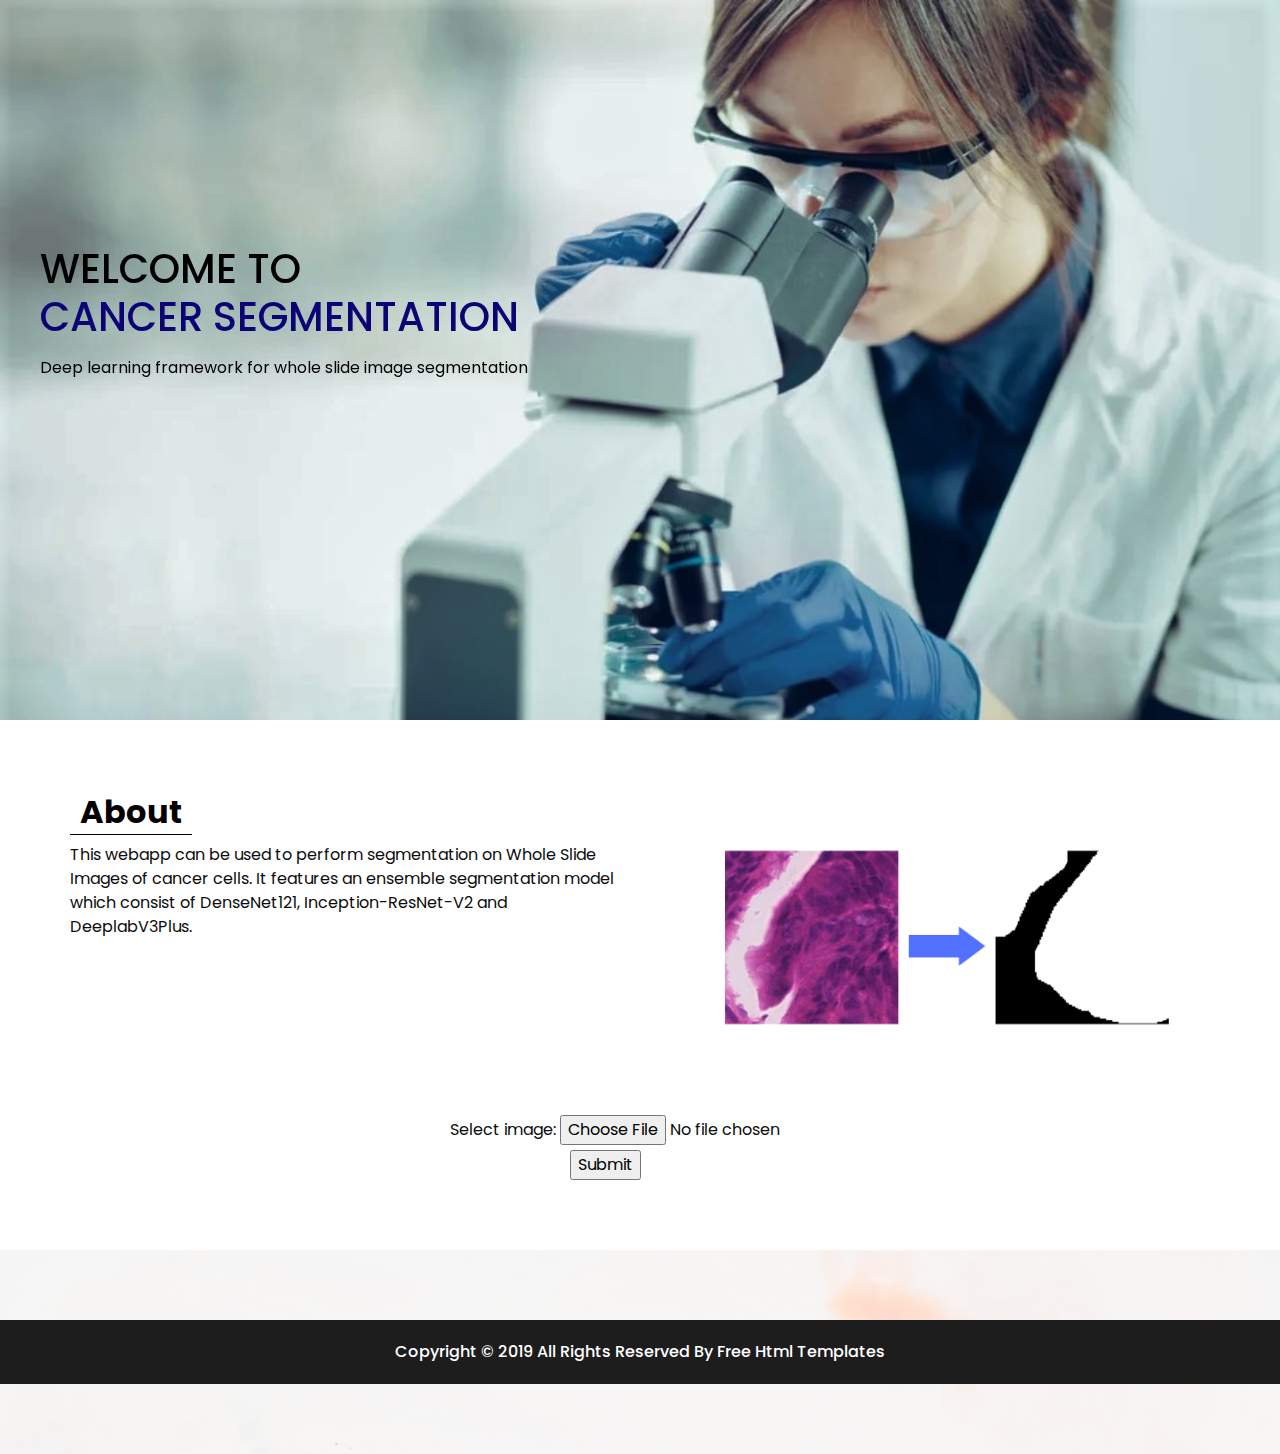
<file: fregg-html/index.html>
<!DOCTYPE html>
<html>

<head>
  <!-- Basic -->
  <meta charset="utf-8" />
  <meta http-equiv="X-UA-Compatible" content="IE=edge" />
  <!-- Mobile Metas -->
  <meta name="viewport" content="width=device-width, initial-scale=1, shrink-to-fit=no" />
  <!-- Site Metas -->
  <meta name="keywords" content="" />
  <meta name="description" content="" />
  <meta name="author" content="" />

  <title>Fregg</title>

  <!-- slider stylesheet -->
  <link rel="stylesheet" type="text/css"
    href="https://cdnjs.cloudflare.com/ajax/libs/OwlCarousel2/2.1.3/assets/owl.carousel.min.css" />


  <!-- font wesome stylesheet -->
  <link rel="stylesheet" href="https://maxcdn.bootstrapcdn.com/font-awesome/4.3.0/css/font-awesome.min.css">

  <!-- bootstrap core css -->
  <link rel="stylesheet" type="text/css" href="css/bootstrap.css" />

  <!-- fonts style -->
  <link href="https://fonts.googleapis.com/css?family=Poppins:400,600,700&display=swap" rel="stylesheet">
  <!-- Custom styles for this template -->
  <link href="css/style.css" rel="stylesheet" />
  <!-- responsive style -->
  <link href="css/responsive.css" rel="stylesheet" />
</head>

<body>
  <div class="hero_area">
    <!-- header section strats -->
    <header class="header_section">
    </header>
    <section class=" slider_section position-relative">
      <div id="carouselExampleIndicators" class="carousel slide" data-ride="carousel">
        <div class="carousel-inner">
          <div class="carousel-item active">
            <div class="container">
              <div class="row">
                <div class="col-md-7">
                  <div class="detail-box">
                    <div>
                      <h1>
                        Welcome To <br>
                        <span>
                          Cancer Segmentation
                        </span>
                      </h1>
                      <p>
                      Deep learning framework for whole slide image segmentation
                      </p>
                    </div>
                  </div>
                </div>
              </div>
            </div>
          </div>
        </div>
      </div>
    </section>
    <!-- end slider section -->
  </div>

  <!-- about section -->

  <section class="about_section layout_padding">
    <div class="container">
      <div class="row">
        <div class="col-md-6">
          <div class="detail-box">
            <div class="heading_container">
              <h2>
                About
              </h2>
            </div>
            <p>
              This webapp can be used to perform segmentation on Whole Slide Images of cancer cells. It features an 
              ensemble segmentation model which consist of DenseNet121, Inception-ResNet-V2 and DeeplabV3Plus.
            </p>
          </div>
        </div>
        <div class="col-md-6">
          <div class="img-box">
            <img src="images/demo.png" alt="">
          </div>
        </div>
      </div>
    </div>
    <div class="upload">
      <form action="/action_page.php">
        <label for="img">Select image:</label>
        <input type="file" id="img" name="img" accept="image/*"><br>
        <input style="margin-left:120px" type="submit">
      </form>
    </div>
  </section>
  <!-- end about section -->
  <div class="body_bg layout_padding">


  <section class="container-fluid footer_section">
    <p>
      Copyright &copy; 2019 All Rights Reserved By
      <a href="https://html.design/">Free Html Templates</a>
    </p>
  </section>
  <!-- footer section -->

  <script type="text/javascript" src="js/jquery-3.4.1.min.js"></script>
  <script type="text/javascript" src="js/bootstrap.js"></script>

</body>

</html>
</file>
<file: fregg-html/css/style.css>
body {
  font-family: 'Poppins', sans-serif;
  color: #0c0c0c;
  background-color: #ffffff;
}

.layout_padding {
  padding: 70px 0;
}

.layout_padding2 {
  padding: 45px 0;
}

.layout_padding2-top {
  padding-top: 45px;
}

.layout_padding2-bottom {
  padding-bottom: 45px;
}

.layout_padding-top {
  padding-top: 75px;
}

.layout_padding-bottom {
  padding-bottom: 75px;
}

.heading_container {
  display: -webkit-box;
  display: -ms-flexbox;
  display: flex;
}

.heading_container h2 {
  font-weight: bold;
  color: #050000;
  padding: 3px 10px;
  border-bottom: 1px solid #000000;
}

/*header section*/
.hero_area {
  height: 80vh;
  background-image: url(../images/cancer1.jpg);
  background-size: cover;
}

.sub_page .hero_area {
  height: auto;
}

.header_section .container-fluid {
  padding-right: 25px;
  padding-left: 25px;
}

.header_section .nav_container {
  margin: 0 auto;
}

.custom_nav-container.navbar-expand-lg .navbar-nav .nav-item .nav-link {
  padding: 10px 30px;
  color: #ffffff;
  text-align: center;
  text-transform: uppercase;
}

a,
a:hover,
a:focus {
  text-decoration: none;
}

a:hover,
a:focus {
  color: initial;
}

.btn,
.btn:focus {
  outline: none !important;
  -webkit-box-shadow: none;
          box-shadow: none;
}

.custom_nav-container .nav_search-btn {
  background-image: url(../images/search-icon.png);
  background-size: 22px;
  background-repeat: no-repeat;
  background-position-y: 7px;
  width: 35px;
  height: 35px;
  padding: 0;
  border: none;
}

.navbar-brand {
  display: -webkit-box;
  display: -ms-flexbox;
  display: flex;
  -webkit-box-align: center;
      -ms-flex-align: center;
          align-items: center;
}

.navbar-brand img {
  width: 20px;
  margin-right: 5px;
}

.navbar-brand span {
  font-size: 24px;
  font-weight: 700;
  color: #ffffff;
  text-transform: uppercase;
}

.custom_nav-container {
  z-index: 99999;
  padding: 15px 0;
}

.custom_nav-container .navbar-toggler {
  outline: none;
}

.custom_nav-container .navbar-toggler .navbar-toggler-icon {
  background-image: url(../images/menu.png);
  background-size: 55px;
}

/*end header section*/
/* slider section */
.slider_section {
  height: calc(100% - 80px);
  display: -webkit-box;
  display: -ms-flexbox;
  display: flex;
  -webkit-box-align: center;
      -ms-flex-align: center;
          align-items: center;
}

.slider_section .detail-box {
  color: #000000;
  margin-left: -30px;
}

.slider_section .detail-box h1 {
  text-transform: uppercase;
}

.slider_section .detail-box h1 span {
  color: #0c0475;
}

.slider_section .detail-box p {
  margin-top: 15px;
}

.slider_section .detail-box .btn-box {
  margin-top: 45px;
}

.slider_section .detail-box .btn-box a {
  display: inline-block;
  padding: 10px 45px;
  background-color: #e93f1a;
  color: #ffffff;
  -webkit-transition: all 0.3s;
  transition: all 0.3s;
  border: 1px solid transparent;
  border-radius: 5px;
}

.slider_section .detail-box .btn-box a:hover {
  background-color: transparent;
  border-color: #e93f1a;
  color: #e93f1a;
}

.slider_section #carouselExampleIndicators {
  width: 100%;
}

.slider_section .carousel-indicators {
  -webkit-box-orient: vertical;
  -webkit-box-direction: normal;
      -ms-flex-direction: column;
          flex-direction: column;
  color: #ffffff;
  -webkit-box-pack: justify;
      -ms-flex-pack: justify;
          justify-content: space-between;
  left: initial;
  width: 25px;
  height: 200%;
  margin: 0;
  bottom: 50%;
  right: 45px;
  -webkit-transform: translateY(50%);
          transform: translateY(50%);
}

.slider_section .carousel-indicators::before {
  content: "";
  position: absolute;
  top: 50%;
  left: 50%;
  width: 1px;
  height: 55%;
  background-color: #ffffff;
  -webkit-transform: translate(-50%, -50%);
          transform: translate(-50%, -50%);
}

.slider_section .carousel-indicators span {
  margin: 0 2px;
}

.slider_section .carousel-indicators li {
  text-indent: unset;
  margin: 0;
  border: none;
  opacity: 1;
  background-color: transparent;
  width: auto;
  height: auto;
}

.slider_section .carousel-indicators li.active {
  color: #e93f1a;
}

.slider_section .custom_carousel-control {
  position: absolute;
  top: 50%;
  left: 25px;
  width: 105px;
  -webkit-transform: translateY(-50%);
          transform: translateY(-50%);
}

.slider_section .custom_carousel-control .carousel-control-prev,
.slider_section .custom_carousel-control .carousel-control-next {
  margin: 10px 0;
  position: relative;
  width: 45px;
  height: 45px;
  border: none;
  opacity: 1;
  background-repeat: no-repeat;
  background-size: 8px;
  background-position: center;
  background-color: #e8e8e8;
  border-radius: 100%;
}

.slider_section .custom_carousel-control .carousel-control-prev:hover,
.slider_section .custom_carousel-control .carousel-control-next:hover {
  background-color: #e93f1a;
}

.slider_section .custom_carousel-control .carousel-control-prev {
  background-image: url(../images/prev.png);
}

.slider_section .custom_carousel-control .carousel-control-prev:hover {
  background-image: url(../images/prev-white.png);
}

.slider_section .custom_carousel-control .carousel-control-next {
  background-image: url(../images/next.png);
}

.slider_section .custom_carousel-control .carousel-control-next:hover {
  background-image: url(../images/next-white.png);
}

/* end slider section */
.about_section .img-box img {
  width: 80%;
  margin-left:70px;
  margin-top:-30px;
}

.about_section .detail-box a {
  display: inline-block;
  padding: 8px 35px;
  background-color: #e93f1a;
  color: #ffffff;
  -webkit-transition: all 0.3s;
  transition: all 0.3s;
  border: 1px solid transparent;
  border-radius: 5px;
  margin-top: 25px;
}

.about_section .detail-box a:hover {
  background-color: transparent;
  border-color: #e93f1a;
  color: #e93f1a;
}

.upload{
  margin-left:450px;
}

.body_bg {
  background-image: url(../images/body_bg.jpg);
  background-size: cover;
}

.service_section .heading_container {
  -webkit-box-pack: center;
      -ms-flex-pack: center;
          justify-content: center;
  margin-bottom: 25px;
}

.service_section .box {
  display: -webkit-box;
  display: -ms-flexbox;
  display: flex;
  -webkit-box-orient: vertical;
  -webkit-box-direction: normal;
      -ms-flex-direction: column;
          flex-direction: column;
  -webkit-box-align: start;
      -ms-flex-align: start;
          align-items: flex-start;
  margin: 15px 0;
  width: 85%;
}

.service_section .box h4 {
  margin-top: 5px;
}

.service_section .box a {
  padding: 6px 25px;
  border: 1px solid #e93f1a;
  color: #e93f1a;
  text-transform: uppercase;
}

.quote_section .box {
  display: -webkit-box;
  display: -ms-flexbox;
  display: flex;
  -webkit-box-pack: justify;
      -ms-flex-pack: justify;
          justify-content: space-between;
  -webkit-box-align: center;
      -ms-flex-align: center;
          align-items: center;
}

.quote_section .box .btn-box a {
  display: inline-block;
  padding: 10px 55px;
  background-color: #e93f1a;
  color: #ffffff;
  -webkit-transition: all 0.3s;
  transition: all 0.3s;
  border: 1px solid transparent;
  border-radius: 5px;
}

.quote_section .box .btn-box a:hover {
  background-color: transparent;
  border-color: #e93f1a;
  color: #e93f1a;
}

.contact_section .contact_bg {
  background-color: #ffffff;
}

.contact_section .heading_container {
  -webkit-box-pack: center;
      -ms-flex-pack: center;
          justify-content: center;
  margin-bottom: 45px;
}

.contact_section .contact_form {
  padding-left: 25px;
  padding-right: 25px;
}

.contact_section .contact_form .top_input {
  display: -webkit-box;
  display: -ms-flexbox;
  display: flex;
  -webkit-box-pack: justify;
      -ms-flex-pack: justify;
          justify-content: space-between;
}

.contact_section .contact_form .top_input input {
  width: 48%;
}

.contact_section .contact_form input {
  width: 100%;
  margin: 15px 0;
  height: 50px;
  padding-left: 15px;
  border: none;
  outline: none;
  background-color: #1c1b2d;
  color: #ffffff;
}

.contact_section .contact_form input.message_input {
  padding: 25px 0 90px 15px;
}

.contact_section .contact_form input::-webkit-input-placeholder {
  color: rgba(255, 255, 255, 0.8);
}

.contact_section .contact_form input:-ms-input-placeholder {
  color: rgba(255, 255, 255, 0.8);
}

.contact_section .contact_form input::-ms-input-placeholder {
  color: rgba(255, 255, 255, 0.8);
}

.contact_section .contact_form input::placeholder {
  color: rgba(255, 255, 255, 0.8);
}

.contact_section .contact_form button {
  display: inline-block;
  padding: 8px 35px;
  background-color: #e93f1a;
  color: #ffffff;
  -webkit-transition: all 0.3s;
  transition: all 0.3s;
  border: 1px solid transparent;
  border-radius: 5px;
  margin-top: 15px;
  margin-bottom: 45px;
}

.contact_section .contact_form button:hover {
  background-color: transparent;
  border-color: #e93f1a;
  color: #e93f1a;
}

.contact_section .img-box img {
  width: 100%;
}

/* client_section */
.client_section {
  font-family: "Roboto", sans-serif;
}

.client_section .img-box {
  min-width: 175px;
  max-width: 175px;
}

.client_section .img-box img {
  width: 100%;
}

.client_section .client_container {
  width: 70%;
  margin: auto;
}

.client_section .client-id {
  display: -webkit-box;
  display: -ms-flexbox;
  display: flex;
  -webkit-box-align: center;
      -ms-flex-align: center;
          align-items: center;
}

.client_section .client_name {
  display: -webkit-box;
  display: -ms-flexbox;
  display: flex;
  text-align: right;
  padding-left: 20px;
}

.client_section .client_name h3 {
  font-weight: 300;
  text-transform: uppercase;
}

.client_section .client_name p {
  color: #e93f1a;
}

.client_section .client_detail {
  padding: 25px 45px;
  background-color: #e93f1a;
}

.client_section .client_text p,
.client_section .client_text blockquote {
  margin: 0;
  position: relative;
  color: #fff;
}

.client_section .client_text blockquote::before,
.client_section .client_text blockquote::after {
  position: absolute;
  font-family: "FontAwesome";
  font-size: 20px;
}

.client_section .client_text blockquote::before {
  content: "\f10d";
  top: -6px;
  left: -30px;
}

.client_section .client_text blockquote::after {
  content: "\f10e";
  bottom: -10px;
  right: 5px;
}

.client_section .carousel-indicators {
  bottom: -75px;
  -webkit-box-pack: center;
      -ms-flex-pack: center;
          justify-content: center;
}

.client_section .carousel-indicators li {
  width: 15px;
  height: 15px;
  -webkit-box-sizing: unset;
          box-sizing: unset;
  background-color: #e93f1a;
  opacity: 1;
  border-radius: 100%;
}

.client_section .carousel-indicators li.active {
  background-color: #000;
}

/* end client_section */
.info_section {
  display: -webkit-box;
  display: -ms-flexbox;
  display: flex;
  -webkit-box-pack: center;
      -ms-flex-pack: center;
          justify-content: center;
}

.info_section .footer_contact {
  width: 350px;
}

.info_section .footer_contact .heading_container h2 {
  width: 100%;
  text-align: center;
}

.info_section .footer_contact .box {
  display: -webkit-box;
  display: -ms-flexbox;
  display: flex;
  -webkit-box-pack: justify;
      -ms-flex-pack: justify;
          justify-content: space-between;
  padding: 35px 20px 0 20px;
}

.info_section .footer_contact .box .img-box .img-2 {
  display: none;
}

.info_section .footer_contact .box .img-box:hover .img-1 {
  display: none;
}

.info_section .footer_contact .box .img-box:hover .img-2 {
  display: inline;
}

/* footer section*/
.footer_section {
  font-weight: 500;
  -webkit-box-pack: center;
      -ms-flex-pack: center;
          justify-content: center;
  padding: 20px;
  background-color: #1d1d1d;
}

.footer_section p {
  color: #ffffff;
  margin: 0;
  text-align: center;
}

.footer_section a {
  color: #ffffff;
}

/* end footer section*/
/*# sourceMappingURL=style.css.map */
</file>
<file: fregg-html/css/responsive.css>
@media (max-width: 1120px) {}

@media (max-width: 992px) {
    .hero_area {
        height: auto;
    }

    .slider_section {
        padding-top: 45px;
        padding-bottom: 75px;
    }

    .custom_nav-container .nav_search-btn {
        background-position: center;
    }

    .slider_section {
        background-size: cover;
        background-position: left;
    }

    .slider_section .carousel-indicators {

        height: 100%;
    }
}

@media (max-width: 768px) {

    .slider_section .detail-box {
        text-align: center;
    }

    .slider_section .carousel-indicators {
        display: none;
    }

    .slider_section .custom_carousel-control {

        display: none;
    }

    .about_section .img-box {
        margin-top: 35px;
    }

    .service_section .box {
        width: 100%;
    }


    .quote_section .box {

        flex-direction: column;
        text-align: center;

    }

    .client_section .box {
        width: 100%;
    }

    .client_section .client_container {
        width: 100%;
    }
}

@media (max-width: 576px) {}

@media (max-width: 480px) {
    .info_section .footer_contact {
        width: 315px;
    }
}

@media (max-width: 400px) {}

@media (max-width: 360px) {}

@media (min-width: 1200px) {
    .container {
        max-width: 1170px;
    }

}
</file>
